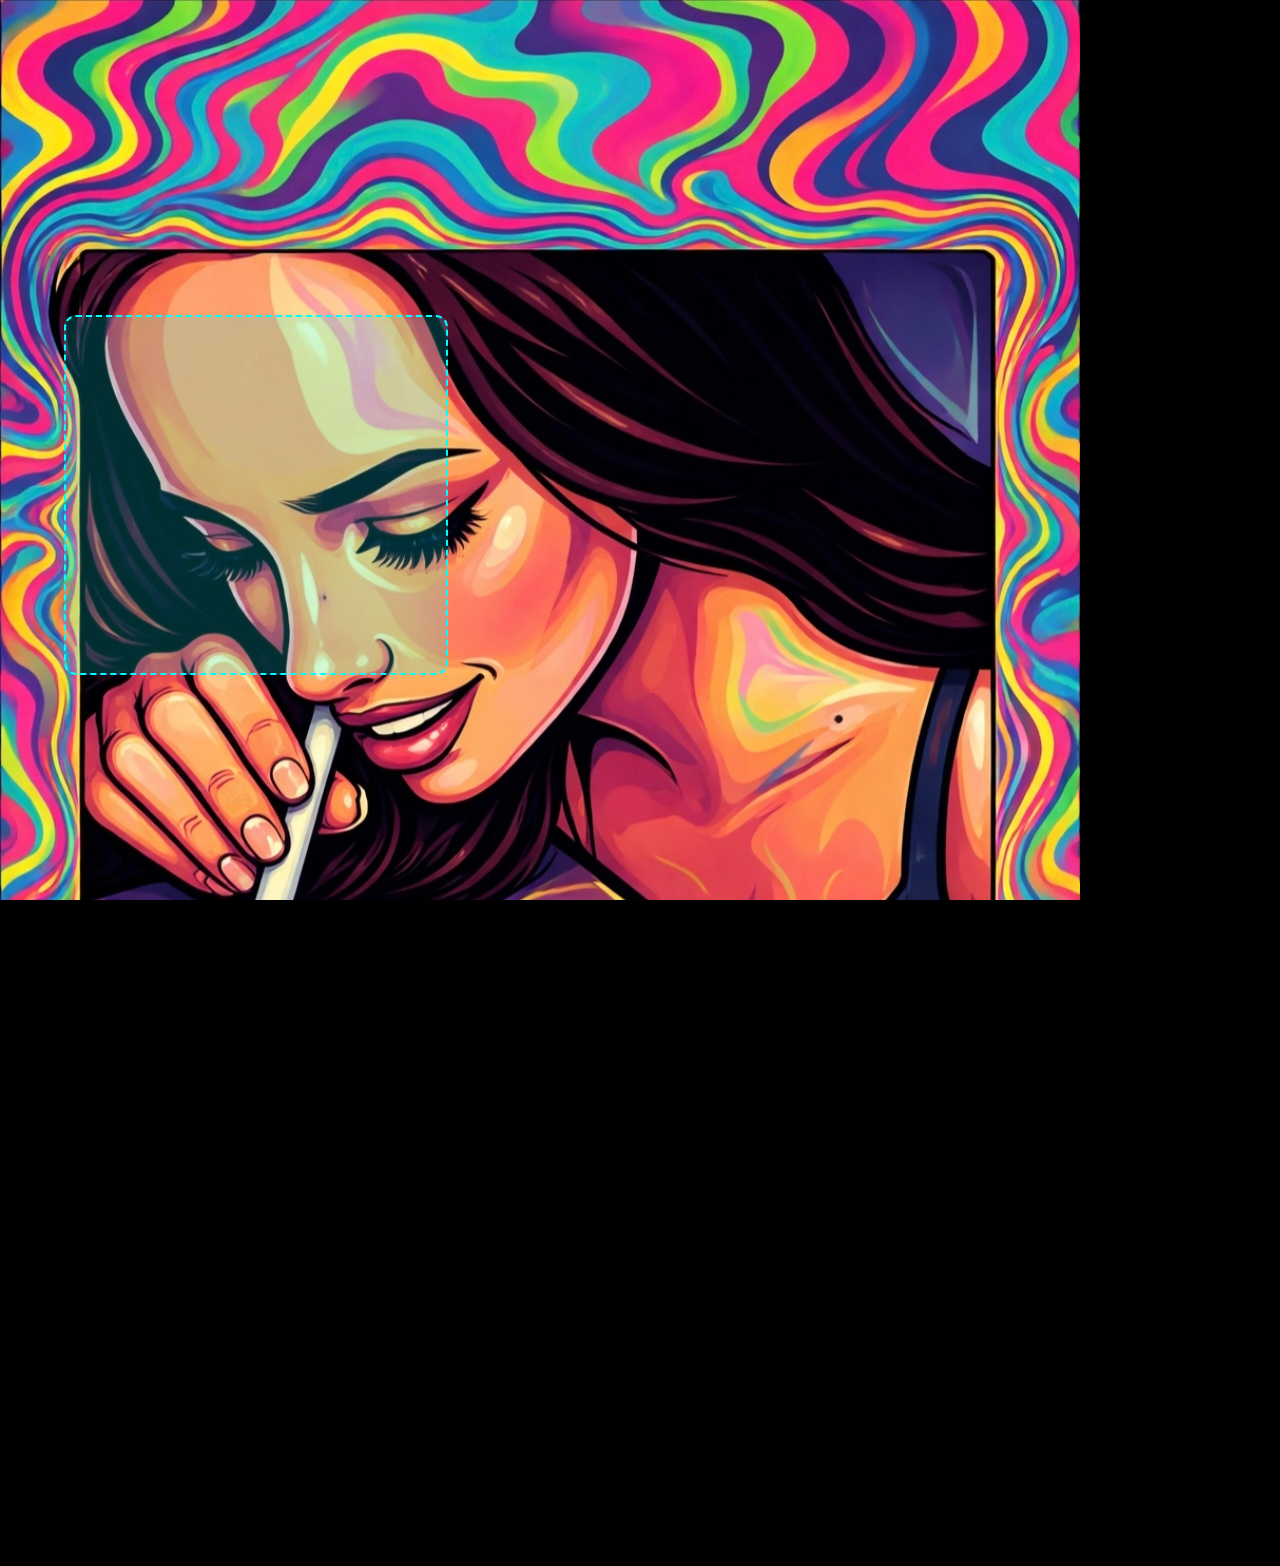
<file: index.html>
<!DOCTYPE html>
<html lang="en">
<head>
<meta charset="UTF-8">
<meta name="viewport" content="width=device-width, initial-scale=1.0">
<title>SONIX DEMO</title>
<link rel="stylesheet" href="css/style.css">
</head>

<body>

<div class="landing">

  <!-- Background -->
  <img src="assets/bg1.jpg" class="bg">

  <!-- Dark Overlay -->
  <div class="overlay"></div>

  <!-- ORB -->
  <div class="orb-container">
    <div class="orb" id="orb"></div>
  </div>

  <!-- Invisible Tap Zone -->
  <div id="tap-zone"></div>

  <!-- Voice Feedback -->
  <div id="voice-ui">
    <div class="pulse"></div>
    <p id="voice-text">Say "open categories"</p>
  </div>

</div>

<script src="js/script.js"></script>
</body>
</html>
</file>
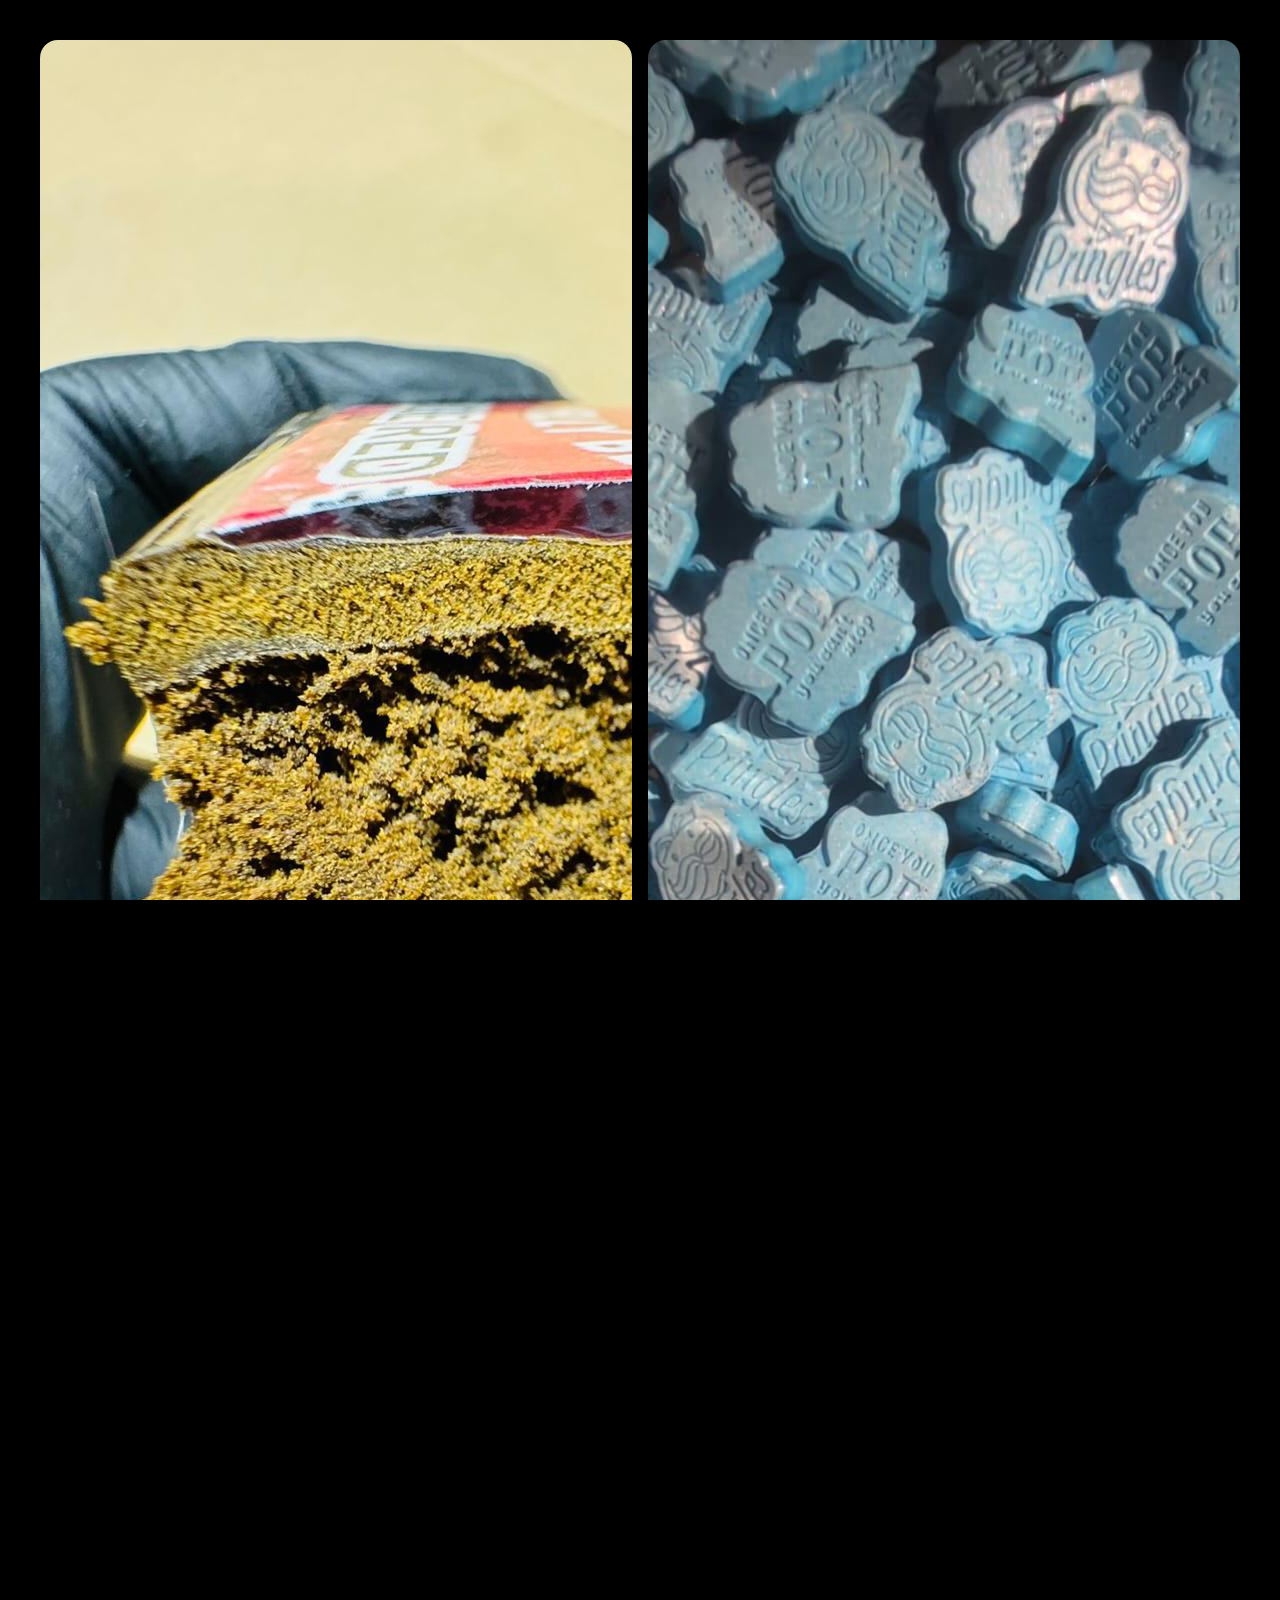
<file: categories.html>
<!DOCTYPE html>
<html>
<head>
<link rel="stylesheet" href="css/style.css">
</head>

<body class="cosmic-page fade-in">

<!-- BACKGROUND -->
<img src="assets/cosmic.jpg" class="cosmic-bg">
<div class="cosmic-overlay"></div>
<div class="particles" id="particles"></div>
<!-- CONTENT -->
<div class="content">
  <div class="grid" id="category-grid"></div>
</div>

<script src="data/data.js"></script>
<script src="js/script.js"></script>

<script>
const grid = document.getElementById("category-grid");

categories.forEach(cat => {
  let div = document.createElement("div");
  div.className = "card";

  div.innerHTML = `
    <img src="${cat.image}">
    <h3>${cat.name}</h3>
  `;

  div.onclick = () => navigateTo(`products.html?cat=${cat.id}`);

  grid.appendChild(div);
});
</script>
<script>
const container = document.getElementById("particles");

if (container) {
  for (let i = 0; i < 40; i++) {
    let p = document.createElement("span");

    p.style.left = Math.random() * 100 + "%";
    p.style.animationDuration = (5 + Math.random() * 10) + "s";
    p.style.opacity = Math.random();

    container.appendChild(p);
  }
}
</script>
</body>
</html>
</file>
<file: css/style.css>
/* RESET */
* {
  margin: 0;
  padding: 0;
  box-sizing: border-box;
}

body, html {
  width: 100%;
  height: 100%;
  background: black;
  font-family: 'Segoe UI', sans-serif;
  overflow: hidden;
}

/* PAGE */
.page {
  width: 100%;
  height: 100vh;
  position: relative;
  opacity: 1;
  transition: opacity 0.4s ease;
}

/* FADE IN */
.fade-in {
  animation: fadeIn 0.6s ease;
}

@keyframes fadeIn {
  from { opacity: 0; transform: scale(1.02); }
  to { opacity: 1; transform: scale(1); }
}

/* IMAGE CONTAINER (CRITICAL FOR ALIGNMENT) */
.image-container {
  position: relative;
  width: 45%;
  height: 200vh;
  display: flex;
  align-items: center;
  justify-content: center;
}

/* BACKGROUND IMAGE */
.bg {
  max-width: 100%;
  max-height: 100%;
object-fit: cover; /* 🔥 THIS FIXES FULLSCREEN */
}

/* =========================
   TAP ZONE (EDIT THIS ONLY)
   ========================= */
#tap-zone {
  position: absolute;

  /* 🔧 POSITION (TUNE THESE) */
  bottom: 25%;
  left: 5%;
  width: 30%;
  height: 40%;

  border-radius: 12px;
  overflow: hidden;
  cursor: pointer;


  /* 🔴 DEBUG MODE (TURN OFF LATER) */
  background: rgba(0, 255, 255, 0.18);
  border: 2px dashed cyan;

  transition: all 0.2s ease;
}

/* SHIMMER EFFECT */
.shimmer {
  width: 200%;
  height: 100%;
  background: linear-gradient(
    120deg,
    transparent 30%,
    rgba(255,255,255,0.6),
    transparent 70%
  );
  animation: shimmerMove 2s infinite linear;
}

@keyframes shimmerMove {
  from { transform: translateX(-100%); }
  to { transform: translateX(100%); }
}

/* INTERACTION FEEDBACK */
#tap-zone:active {
  transform: scale(0.96);
  background: rgba(0, 255, 255, 0.35);
}

/* ENTER FLASH EFFECT */
.enter-active {
  box-shadow:
    0 0 20px cyan,
    0 0 60px cyan,
    0 0 120px rgba(0,255,255,0.6);
}

/* VOICE UI */
.voice-ui {
  position: absolute;
  bottom: 40px;
  width: 100%;
  text-align: center;
  color: white;
  font-size: 16px;
  opacity: 0.9;
}

/* CATEGORY / PRODUCT GRID */
.grid {
  display: grid;
  grid-template-columns: 1fr 1fr;
  gap: 16px;
  padding: 20px;
}

/* GLASS CARDS */
.card {
  background: rgba(255,255,255,0.08);
  backdrop-filter: blur(12px);
  border-radius: 16px;
  overflow: hidden;
  color: white;
  transition: 0.3s ease;
}

/* =========================
   COSMIC BACKGROUND PAGES
   ========================= */

.cosmic-page {
  position: relative;
  width: 100%;
  height: 100vh;
  overflow-y: auto;
}

/* BACKGROUND IMAGE */
.cosmic-bg {
  position: fixed;
  top: 0;
  left: 0;
  width: 100%;
  height: 100%;
  object-fit: cover;
  z-index: -2;
}

/* DARK OVERLAY FOR READABILITY */
.cosmic-overlay {
  position: fixed;
  width: 100%;
  height: 100%;
  background: linear-gradient(
    to bottom,
    rgba(10,10,20,0.7),
    rgba(10,10,20,0.9)
  );
  z-index: -1;
}

/* GRID CONTENT */
.content {
  padding: 20px;
}

/* GLASS CARDS (UPGRADED) */
.card {
  background: rgba(255,255,255,0.08);
  backdrop-filter: blur(14px);
  border-radius: 18px;
  overflow: hidden;
  color: white;
  transition: 0.3s ease;
}

.card:hover {
  transform: scale(1.05);
  background: rgba(255,255,255,0.12);
}

.card h3 {
  padding: 12px;
  font-weight: 500;
}
/* OPTIONAL: TURN OFF DEBUG MODE QUICKLY */
/*
#tap-zone {
  background: transparent;
  border: none;
}
*/
/* =========================
   BACKGROUND ANIMATION
   ========================= */

.cosmic-bg {
  animation: slowDrift 40s ease-in-out infinite alternate;
}

@keyframes slowDrift {
  0%   { transform: scale(1) translateY(0px); }
  100% { transform: scale(1.1) translateY(-40px); }
}

/* =========================
   FLOATING PARTICLES
   ========================= */

.particles {
  position: fixed;
  width: 100%;
  height: 100%;
  pointer-events: none;
  z-index: -1;
}

.particles span {
  position: absolute;
  width: 3px;
  height: 3px;
  background: white;
  opacity: 0.6;
  border-radius: 50%;
  animation: floatUp linear infinite;
}

@keyframes floatUp {
  from {
    transform: translateY(100vh);
    opacity: 0;
  }
  to {
    transform: translateY(-10vh);
    opacity: 1;
  }
}

/* =========================
   CARD ANIMATIONS
   ========================= */

.card {
  opacity: 0;
  transform: translateY(30px) scale(0.98);
  animation: cardEnter 0.6s ease forwards;
}

@keyframes cardEnter {
  to {
    opacity: 1;
    transform: translateY(0) scale(1);
  }
}

/* STAGGER EFFECT */
.card:nth-child(1) { animation-delay: 0.1s; }
.card:nth-child(2) { animation-delay: 0.2s; }
.card:nth-child(3) { animation-delay: 0.3s; }
.card:nth-child(4) { animation-delay: 0.4s; }

/* HOVER DEPTH */
.card:hover {
  transform: scale(1.06) translateY(-4px);
  box-shadow: 0 10px 30px rgba(0,0,0,0.4);
}
</file>
